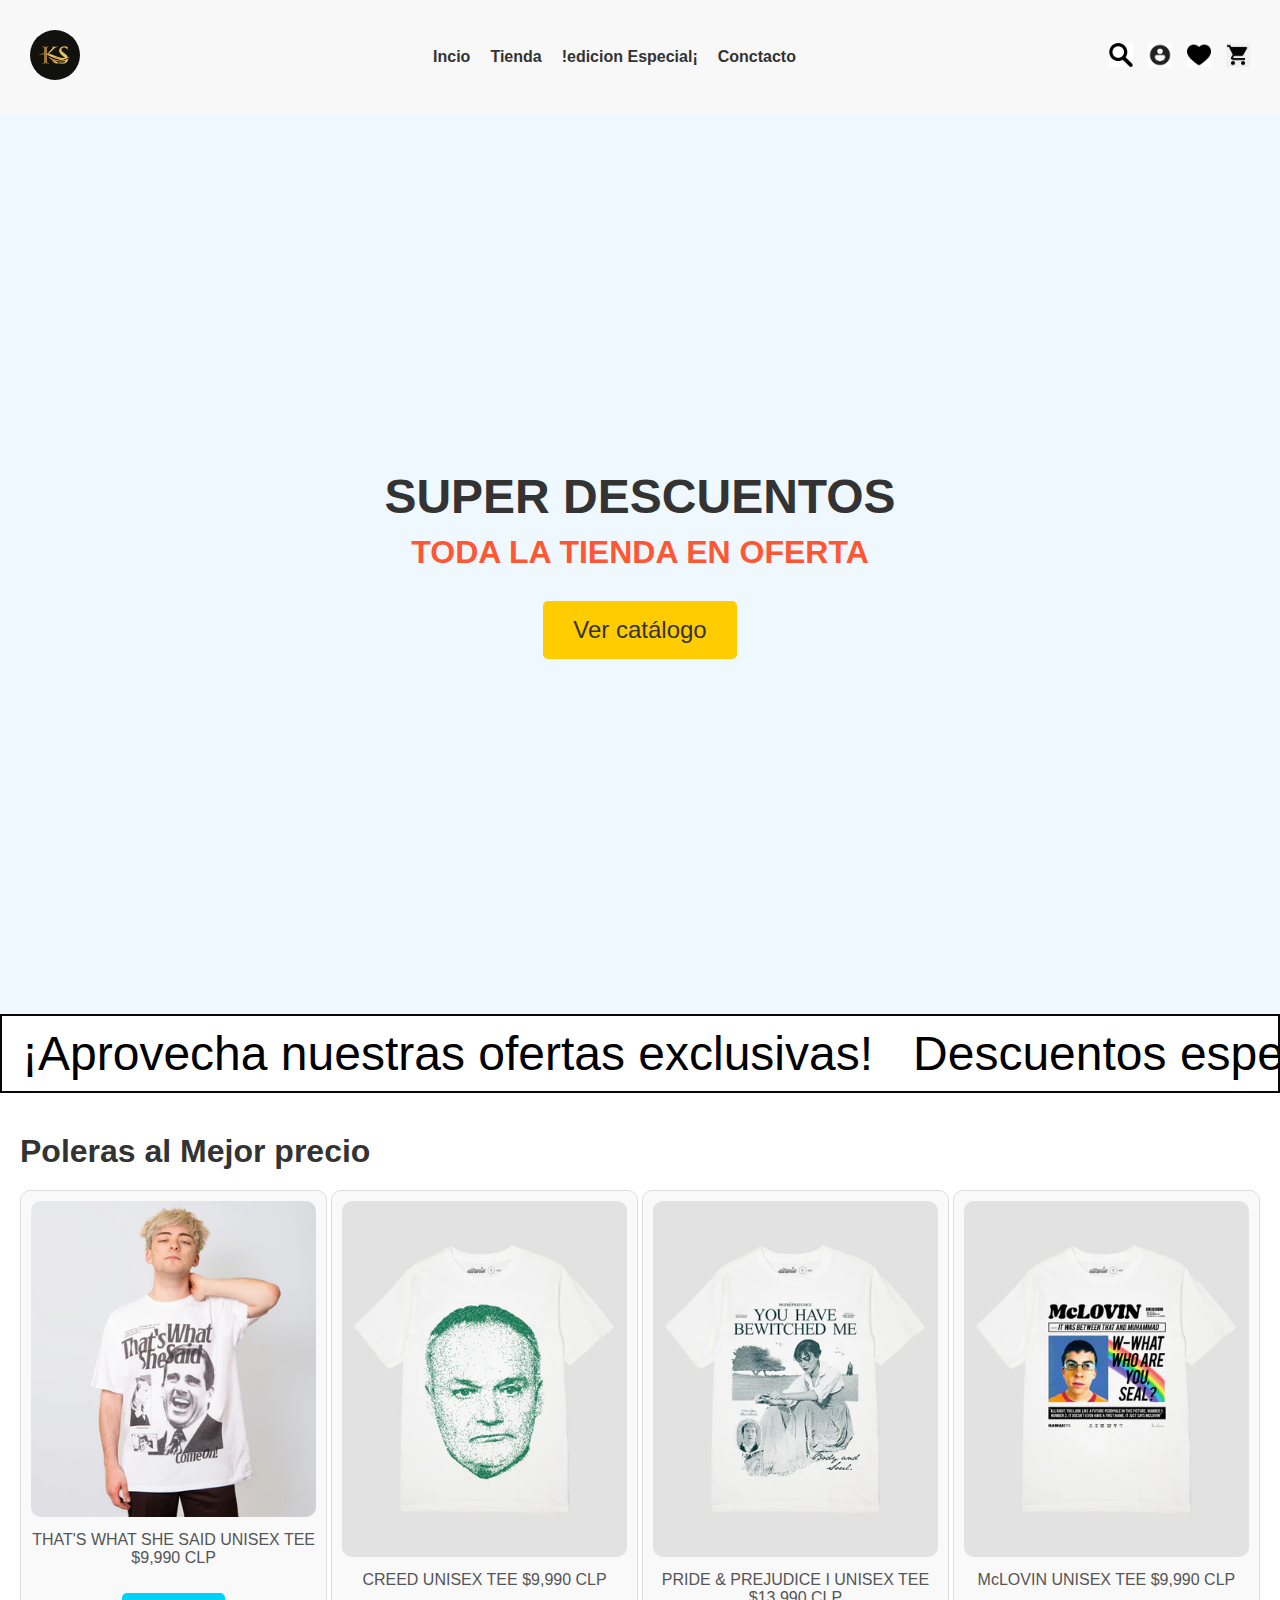
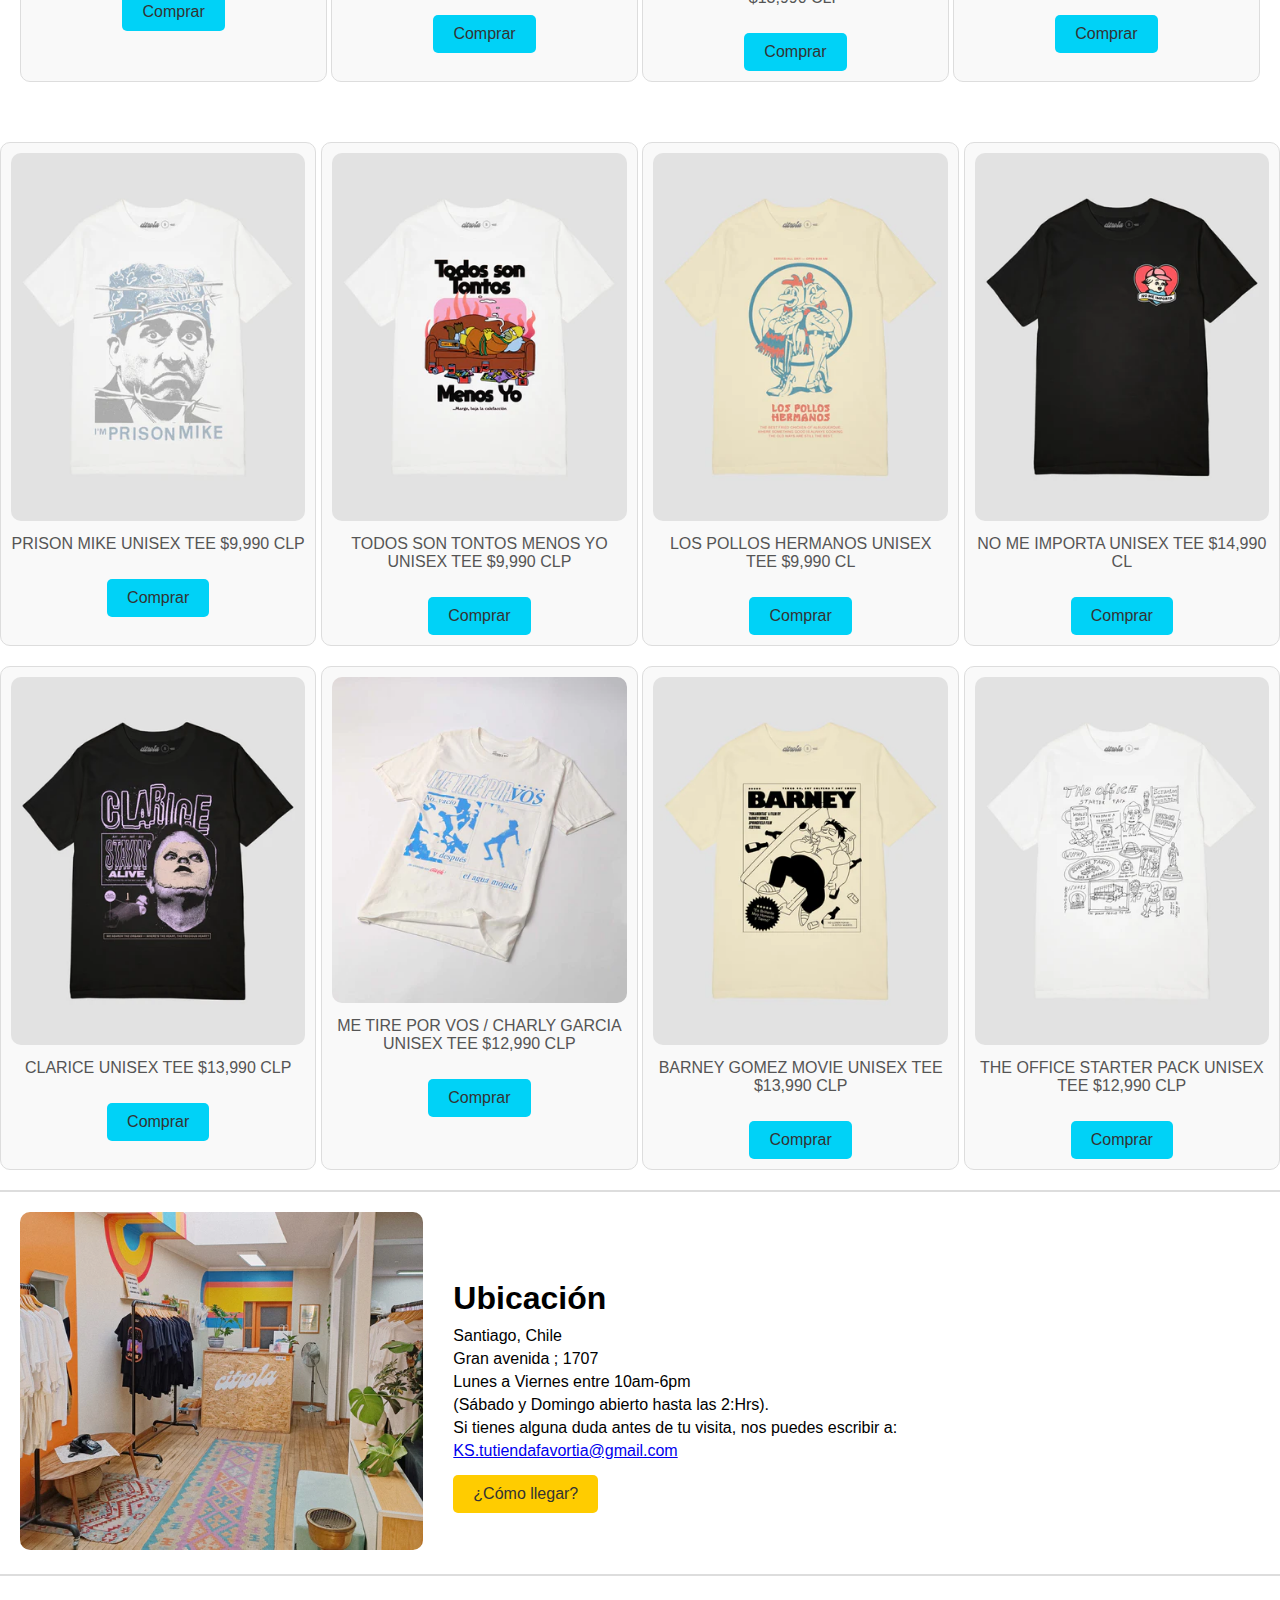
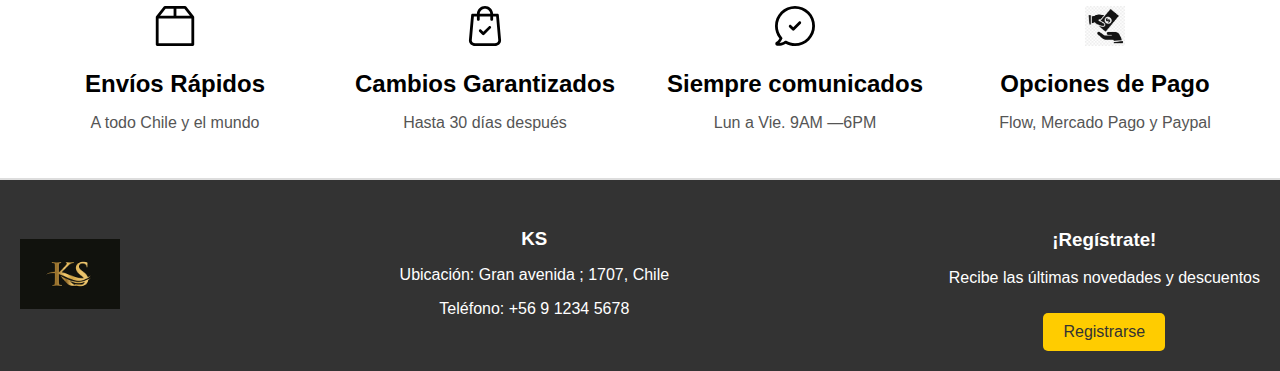
<file: index.html>
<!DOCTYPE html>
<html lang="en">

<head>
    <meta charset="UTF-8">
    <meta name="viewport" content="width=device-width, initial-scale=1.0">
    <link rel="stylesheet" href="style.css">
    <title>KS</title>
</head>

<body>


    <header>
        <nav class="navbar">
            <div class="logo">
                <img src="img/logo.png" alt="Logo">
            </div>
            <ul class="nav-links">
                <li><a href="index.html">Incio</a></li>
                <li><a href="tienda.html">Tienda</a></li>
                <li><a href="ediion.html">!edicion Especial¡</a></li>
                <li><a href="conctacto.html">Conctacto</a></li>
            </ul>
            <div class="icons">
                <div class="icon-wrapper">
                    <a href="#buscar"><img src="img/lupa.png" alt="Buscar"></a>
                    <span class="tooltip">Buscar</span>
                </div>
                <div class="icon-wrapper">
                    <a href="#cuenta"><img src="img/persona.png" alt="Cuenta"></a>
                    <span class="tooltip">Cuenta</span>
                </div>
                <div class="icon-wrapper">
                    <a href="#favoritos"><img src="img/corazon.png" alt="Favoritos"></a>
                    <span class="tooltip">Favoritos</span>
                </div>
                <div class="icon-wrapper">
                    <a href="#carrito"><img src="img/carrito.png" alt="Carrito"></a>
                    <span class="tooltip">Carrito</span>
                </div>
            </div>
        </nav>
    </header>





    <div class="welcome-message">
        <h1>SUPER DESCUENTOS</h1>
        <h2>TODA LA TIENDA EN OFERTA</h2>
        <a href="tienda.html" class="btn-catalogo">Ver catálogo</a>
    </div>



    <div class="marquee">
        <div class="marquee-content">
            <p>¡Aprovecha nuestras ofertas exclusivas!</p>
            <p>Descuentos especiales en toda la tienda, al mejor precio siempre.</p>
        </div>
    </div>






    <div class="productos">
        <h2>Poleras al Mejor precio</h2>
        <div class="producto-grid">
            <div class="producto">
                <img src="img/poleraa1.webp" alt="Producto 1">
                <p>THAT'S WHAT SHE SAID UNISEX TEE
                    $9,990 CLP</p>
                <a href="#" class="btn-comprar">Comprar</a>
            </div>
            <div class="producto">
                <img src="img/polera2.webp" alt="Producto 2">
                <p>CREED UNISEX TEE
                    $9,990 CLP
                </p>
                <a href="#" class="btn-comprar">Comprar</a>
            </div>
            <div class="producto">
                <img src="img/polera3.webp" alt="Producto 3">
                <p>PRIDE & PREJUDICE I UNISEX TEE
                    $13,990 CLP</p>
                <a href="#" class="btn-comprar">Comprar</a>
            </div>
            <div class="producto">
                <img src="img/polera4.webp" alt="Producto 4">
                <p>McLOVIN UNISEX TEE
                    $9,990 CLP</p>
                <a href="#" class="btn-comprar">Comprar</a>
            </div>
        </div>
    </div>








    <div class="producto-grid">
        <div class="producto">
            <img src="img/polera5.webp" alt="Producto 5">
            <p>PRISON MIKE UNISEX TEE
                $9,990 CLP</p>
            <a href="#" class="btn-comprar">Comprar</a>
        </div>
        <div class="producto">
            <img src="img/polera6.webp" alt="Producto 6">
            <p>TODOS SON TONTOS MENOS YO UNISEX TEE
                $9,990 CLP</p>
            <a href="#" class="btn-comprar">Comprar</a>
        </div>
        <div class="producto">
            <img src="img/polera7.webp" alt="Producto 7">
            <p>LOS POLLOS HERMANOS UNISEX TEE
                $9,990 CL</p>
            <a href="#" class="btn-comprar">Comprar</a>
        </div>
        <div class="producto">
            <img src="img/polera88.webp" alt="Producto 8">
            <p>NO ME IMPORTA UNISEX TEE
                $14,990 CL</p>
            <a href="#" class="btn-comprar">Comprar</a>
        </div>
    </div>



    <div class="producto-grid">
        <div class="producto">
            <img src="img/polera9.webp" alt="Producto 9">
            <p>CLARICE UNISEX TEE
                $13,990 CLP</p>
            <a href="#" class="btn-comprar">Comprar</a>
        </div>
        <div class="producto">
            <img src="img/polra10.webp" alt="Producto 10">
            <p>ME TIRE POR VOS / CHARLY GARCIA UNISEX TEE
                $12,990 CLP</p>
            <a href="#" class="btn-comprar">Comprar</a>
        </div>
        <div class="producto">
            <img src="img/polera11.webp" alt="Producto 11">
            <p>BARNEY GOMEZ MOVIE UNISEX TEE
                $13,990 CLP</p>
            <a href="#" class="btn-comprar">Comprar</a>
        </div>
        <div class="producto">
            <img src="img/polera12.webp" alt="Producto 12">
            <p>THE OFFICE STARTER PACK UNISEX TEE
                $12,990 CLP</p>
            <a href="#" class="btn-comprar">Comprar</a>
        </div>
    </div>




    <hr class="separator">

    <div class="ubicacion">
        <div class="ubicacion-imagen">
            <img src="img/localnewnenw.webp" alt="Tienda">
        </div>
        <div class="ubicacion-info">
            <h2>Ubicación</h2>
            <p>Santiago, Chile</p>
            <p>Gran avenida ; 1707</p>
            <p>Lunes a Viernes entre 10am-6pm</p>
            <p>(Sábado y Domingo abierto hasta las 2:Hrs).</p>
            <p>Si tienes alguna duda antes de tu visita, nos puedes escribir a:</p>
            <p><a href="mailto:contacto@tiendacitrola.com">KS.tutiendafavortia@gmail.com</a></p>
            <a href="https://www.google.com/maps" class="btn-maps" target="_blank">¿Cómo llegar?</a>
        </div>
    </div>







    <hr class="separator">

<div class="items">
    <div class="item">
        <img src="img/envos.svg" alt="Envíos Rápidos">
        <h3>Envíos Rápidos</h3>
        <p>A todo Chile y el mundo</p>
    </div>
    <div class="item">
        <img src="img/cambios.svg" alt="Cambios Garantizados">
        <h3>Cambios Garantizados</h3>
        <p>Hasta 30 días después</p>
    </div>
    <div class="item">
        <img src="img/comunicados.svg" alt="Siempre comunicados">
        <h3>Siempre comunicados</h3>
        <p>Lun a Vie. 9AM —6PM</p>
    </div>
    <div class="item">
        <img src="img/pagoss.png" alt="Opciones de Pago">
        <h3>Opciones de Pago</h3>
        <p>Flow, Mercado Pago y Paypal</p>
    </div>
</div>

<hr class="separator">




<footer class="footer">
    <div class="footer-content">
        <div class="footer-logo">
            <img src="img/logo.png" alt="Logo de la Empresa">
        </div>
        <div class="footer-info">
            <h3>KS</h3>
            <p>Ubicación: Gran avenida ; 1707, Chile</p>
            <p>Teléfono: +56 9 1234 5678</p>
        </div>
        <div class="footer-registration">
            <h3>¡Regístrate!</h3>
            <p>Recibe las últimas novedades y descuentos</p>
            <a href="#" class="btn-register">Registrarse</a>
        </div>
    </div>
</footer>








    <script src="scrpits.js"></script>
</body>

</html>
</file>
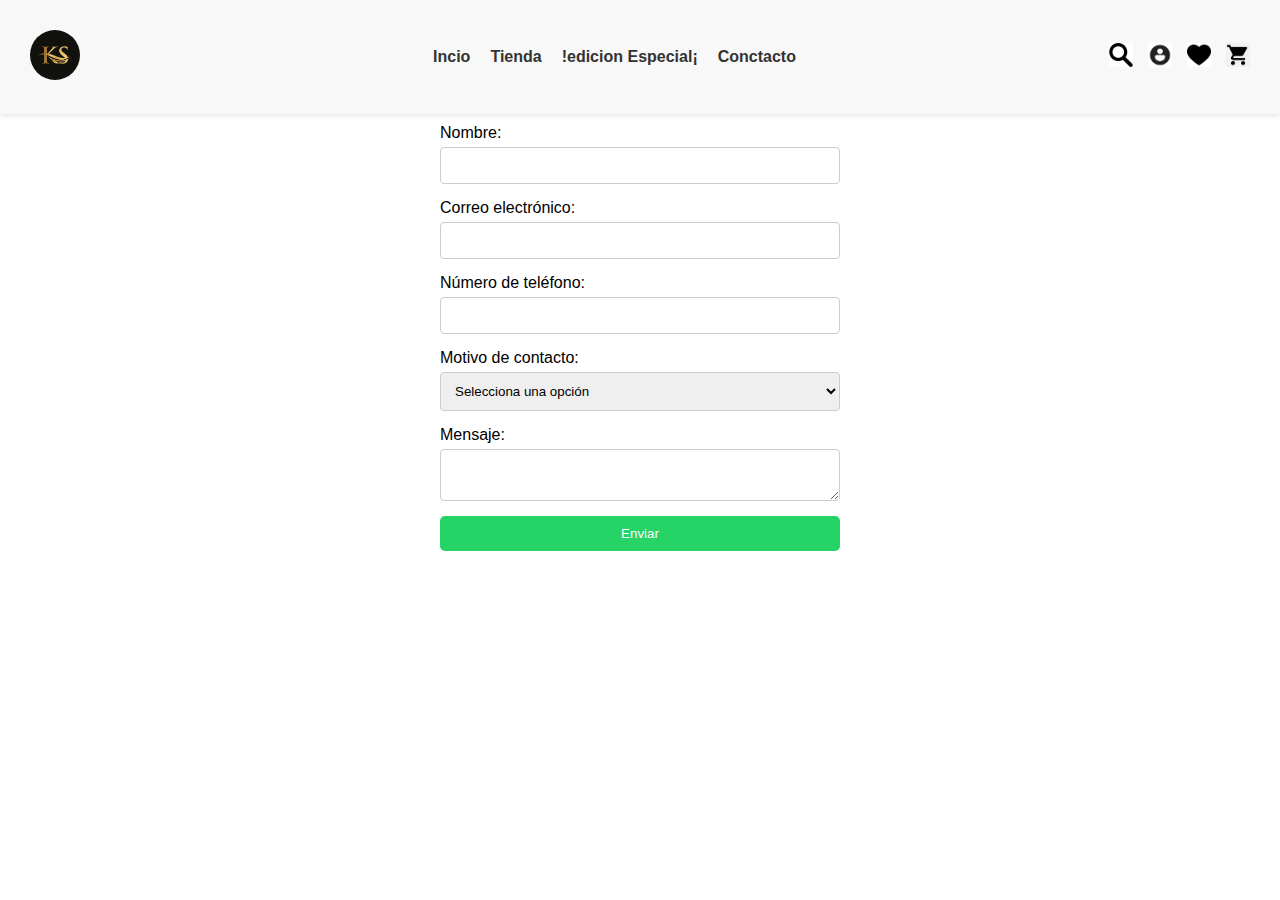
<file: conctacto.html>
<!DOCTYPE html>
<html lang="en">
<head>
    <meta charset="UTF-8">
    <meta name="viewport" content="width=device-width, initial-scale=1.0">
    <link rel="stylesheet" href="concatco.css">
    <title>KS</title>
</head>
<body>
    <header>
        <nav class="navbar">
            <div class="logo">
                <img src="img/logo.png" alt="Logo">
            </div>
            <ul class="nav-links">
                <li><a href="index.html">Incio</a></li>
                <li><a href="tienda.html">Tienda</a></li>
                <li><a href="ediion.html">!edicion Especial¡</a></li>
                <li><a href="conctacto.html">Conctacto</a></li>
            </ul>
            <div class="icons">
                <div class="icon-wrapper">
                    <a href="#buscar"><img src="img/lupa.png" alt="Buscar"></a>
                    <span class="tooltip">Buscar</span>
                </div>
                <div class="icon-wrapper">
                    <a href="#cuenta"><img src="img/persona.png" alt="Cuenta"></a>
                    <span class="tooltip">Cuenta</span>
                </div>
                <div class="icon-wrapper">
                    <a href="#favoritos"><img src="img/corazon.png" alt="Favoritos"></a>
                    <span class="tooltip">Favoritos</span>
                </div>
                <div class="icon-wrapper">
                    <a href="#carrito"><img src="img/carrito.png" alt="Carrito"></a>
                    <span class="tooltip">Carrito</span>
                </div>
            </div>
        </nav>
    </header>






    <form id="contact-form" action="https://formspree.io/f/YOUR_FORM_ID" method="POST" onsubmit="clearForm()">
        <label for="name">Nombre:</label>
        <input type="text" id="name" name="name" required>
    
        <label for="email">Correo electrónico:</label>
        <input type="email" id="email" name="email" required>
    
        <label for="phone">Número de teléfono:</label>
        <input type="tel" id="phone" name="phone" required>
    
        <label for="reason">Motivo de contacto:</label>
        <select id="reason" name="reason" required>
            <option value="" disabled selected>Selecciona una opción</option>
            <option value="consulta">Consulta</option>
            <option value="sugerencia">Sugerencia</option>
            <option value="soporte">Soporte</option>
            <option value="otro">Otro</option>
        </select>
    
        <label for="message">Mensaje:</label>
        <textarea id="message" name="message" required></textarea>
    
        <button type="submit">Enviar</button>
    </form>
    
    
    
    <script src="scrpits.js"></script>
</body>
</html>
</file>
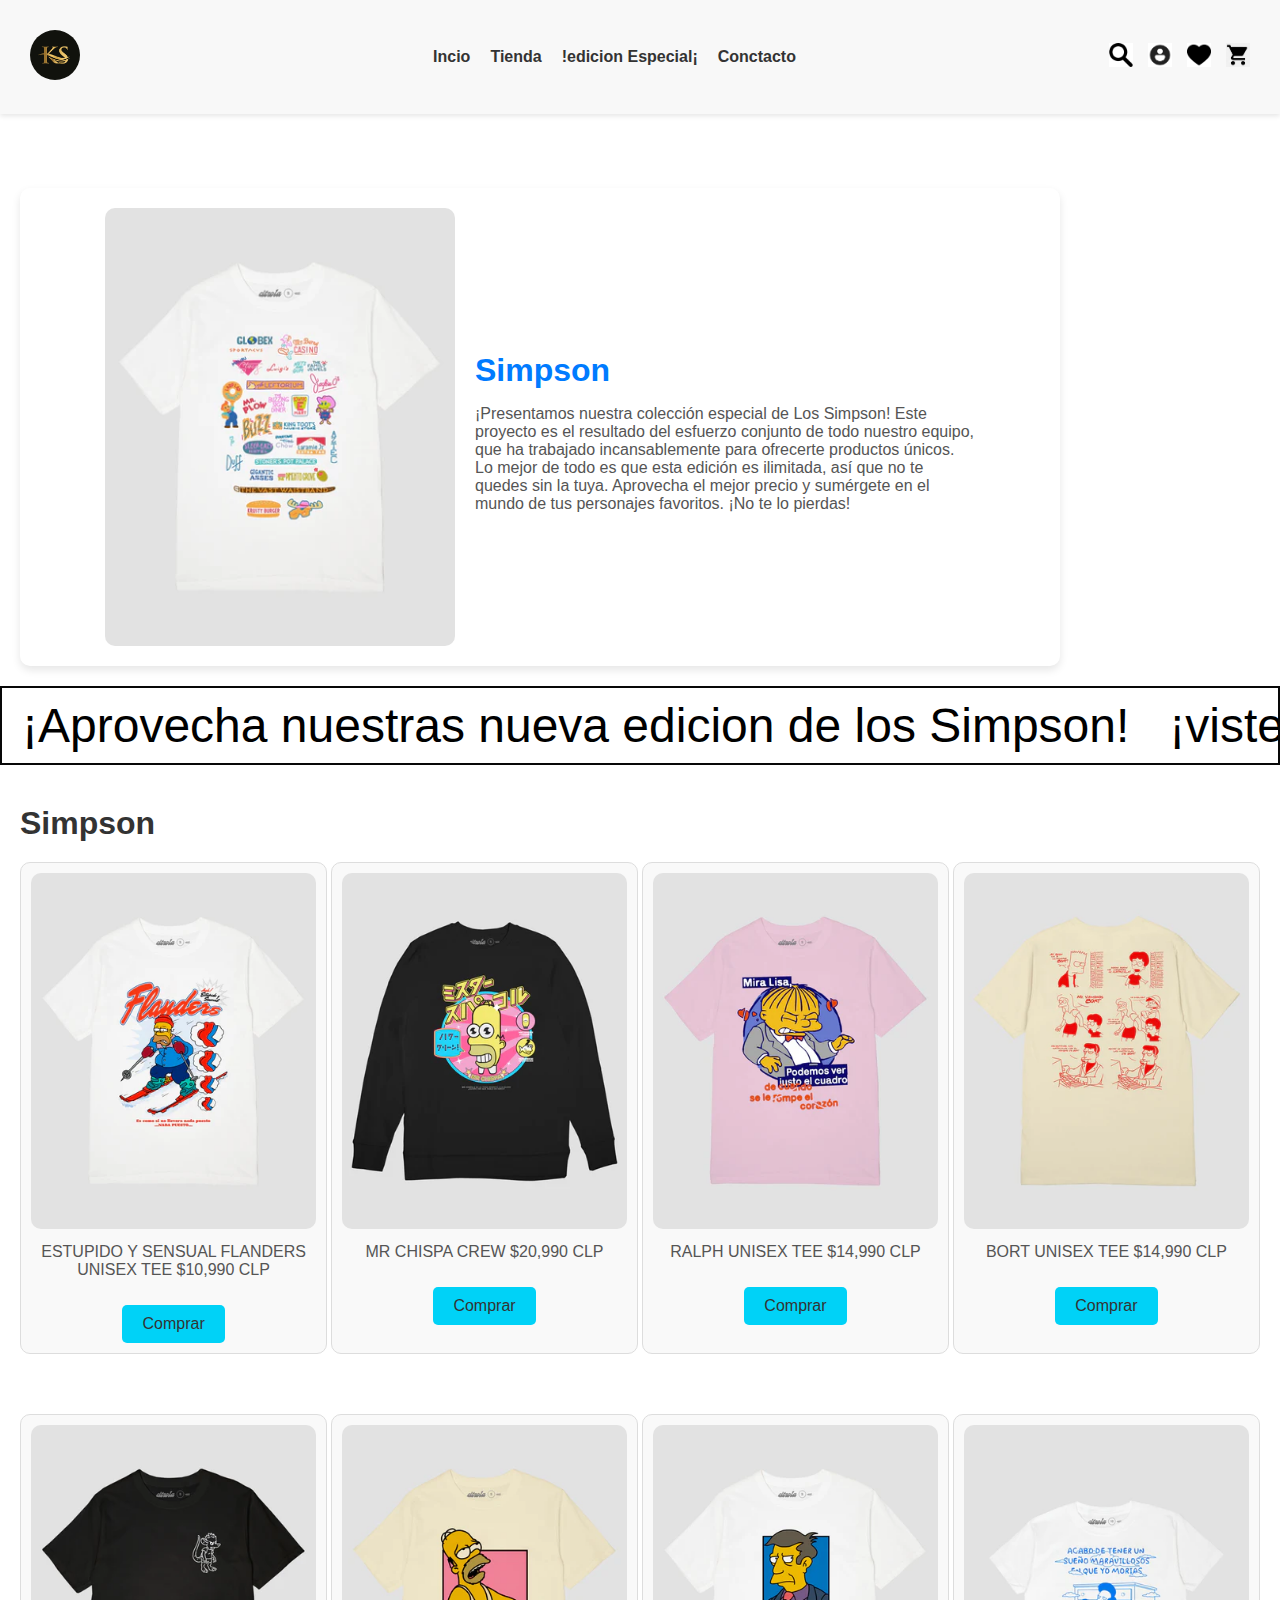
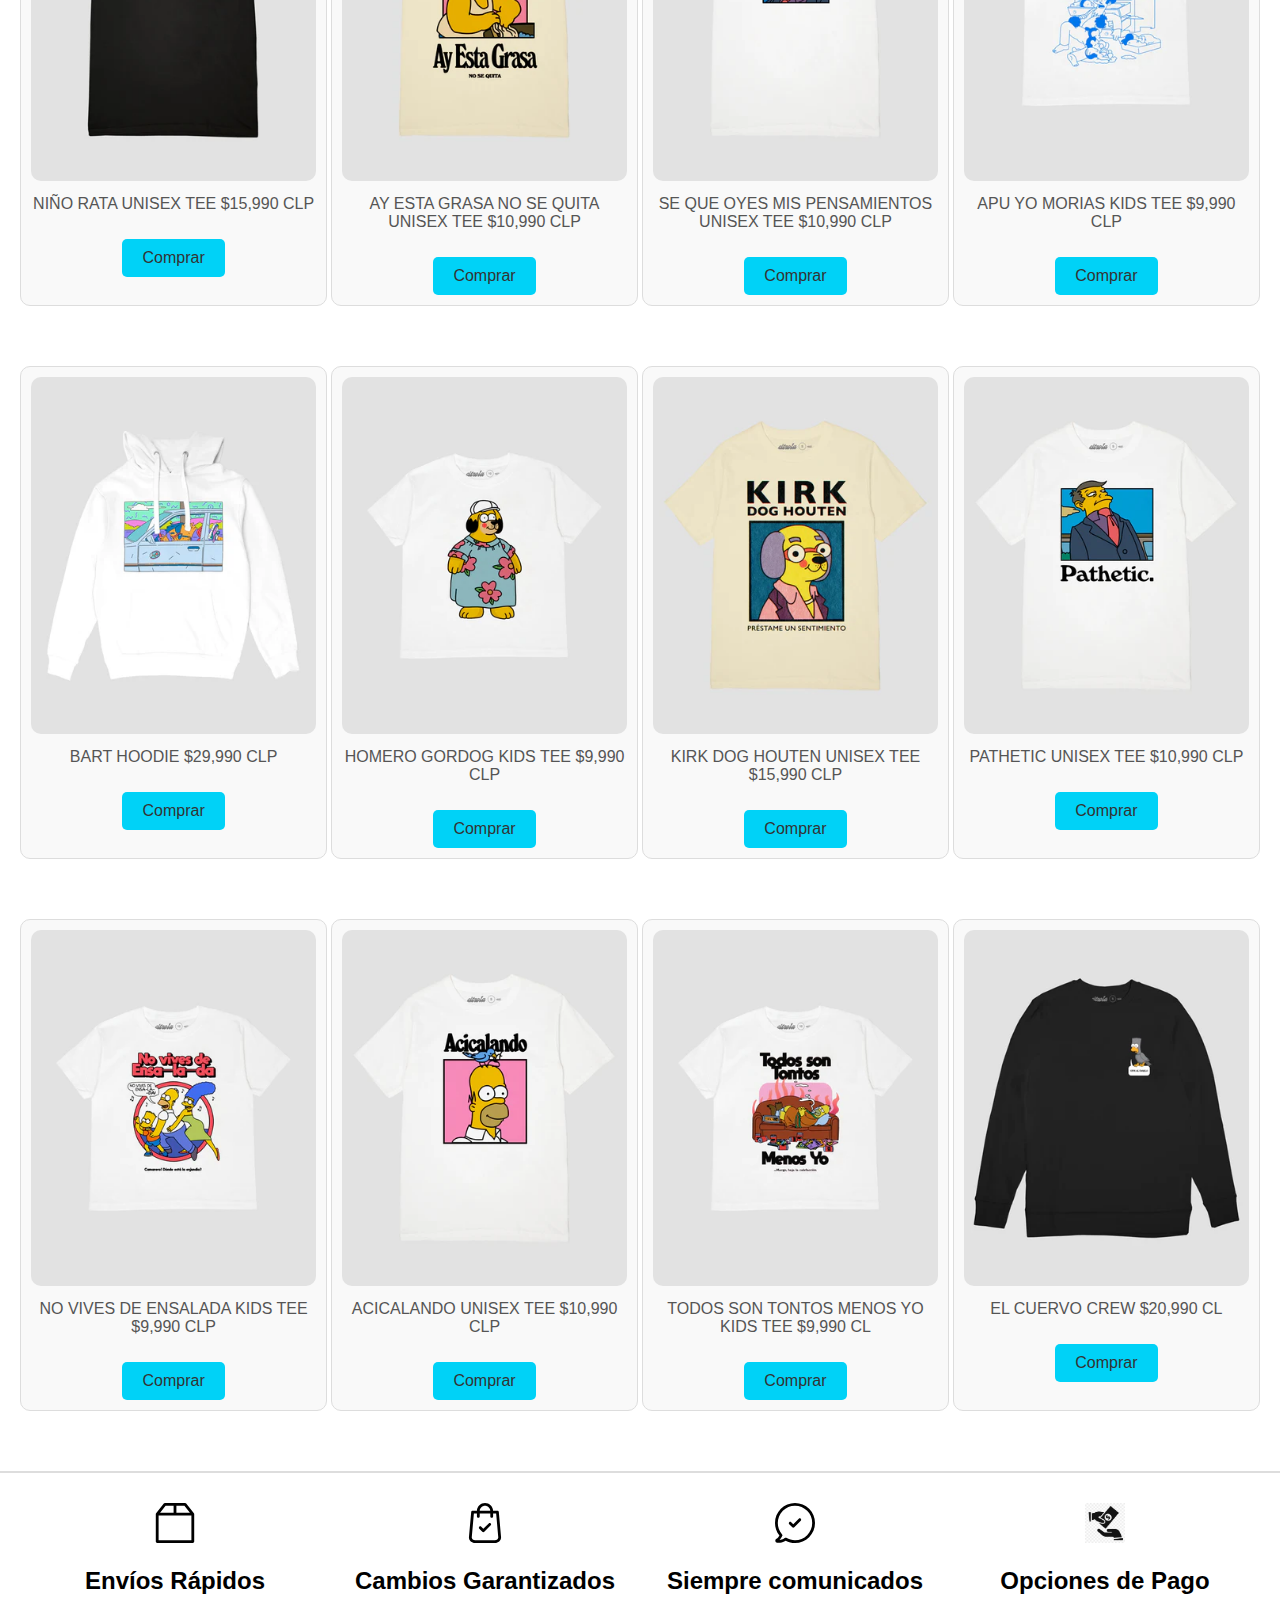
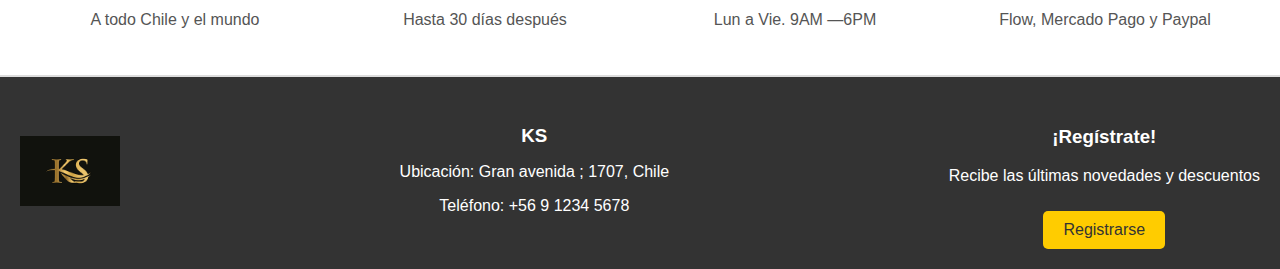
<file: ediion.html>
<!DOCTYPE html>
<html lang="en">

<head>
    <meta charset="UTF-8">
    <meta name="viewport" content="width=device-width, initial-scale=1.0">
    <link rel="stylesheet" href="edicion.css">
    <title>KS</title>
</head>

<body>



    <header>
        <nav class="navbar">
            <div class="logo">
                <img src="img/logo.png" alt="Logo">
            </div>
            <ul class="nav-links">
                <li><a href="index.html">Incio</a></li>
                <li><a href="tienda.html">Tienda</a></li>
                <li><a href="ediion.html">!edicion Especial¡</a></li>
                <li><a href="conctacto.html">Conctacto</a></li>
            </ul>
            <div class="icons">
                <div class="icon-wrapper">
                    <a href="#buscar"><img src="img/lupa.png" alt="Buscar"></a>
                    <span class="tooltip">Buscar</span>
                </div>
                <div class="icon-wrapper">
                    <a href="#cuenta"><img src="img/persona.png" alt="Cuenta"></a>
                    <span class="tooltip">Cuenta</span>
                </div>
                <div class="icon-wrapper">
                    <a href="#favoritos"><img src="img/corazon.png" alt="Favoritos"></a>
                    <span class="tooltip">Favoritos</span>
                </div>
                <div class="icon-wrapper">
                    <a href="#carrito"><img src="img/carrito.png" alt="Carrito"></a>
                    <span class="tooltip">Carrito</span>
                </div>
            </div>
        </nav>
    </header>
    <br>
    <br>
    <br>














    <div class="info-section">
        <img src="img/polera01.webp" alt="Descripción de la imagen" class="info-image">
        <div class="info-text">
            <h2>Simpson</h2>
            <p>¡Presentamos nuestra colección especial de Los Simpson! Este proyecto es el resultado del esfuerzo
                conjunto de todo nuestro equipo, que ha trabajado incansablemente para ofrecerte productos únicos. Lo
                mejor de todo es que esta edición es ilimitada, así que no te quedes sin la tuya. Aprovecha el mejor
                precio y sumérgete en el mundo de tus personajes favoritos. ¡No te lo pierdas!




            </p>
        </div>
    </div>

    <div class="marquee">
        <div class="marquee-content">
            <p>¡Aprovecha nuestras nueva edicion de los Simpson!</p>
            <p>¡vistete con tu personaje favorito de la saga!.</p>
        </div>
    </div>




    <div class="productos">
        <h2>Simpson</h2>
        <div class="producto-grid">
            <div class="producto">
                <img src="img/sim1.webp" alt="Producto 1">
                <p>ESTUPIDO Y SENSUAL FLANDERS UNISEX TEE
                    $10,990 CLP</p>
                <a href="#" class="btn-comprar">Comprar</a>
            </div>
            <div class="producto">
                <img src="img/sim2.webp" alt="Producto 2">
                <p>MR CHISPA CREW
                    $20,990 CLP
                </p>
                <a href="#" class="btn-comprar">Comprar</a>
            </div>
            <div class="producto">
                <img src="img/sim3.webp" alt="Producto 3">
                <p>RALPH UNISEX TEE
                    $14,990 CLP</p>
                <a href="#" class="btn-comprar">Comprar</a>
            </div>
            <div class="producto">
                <img src="img/sim4.webp" alt="Producto 4">
                <p>BORT UNISEX TEE
                    $14,990 CLP</p>
                <a href="#" class="btn-comprar">Comprar</a>
            </div>
        </div>
    </div>




    <div class="productos">
        
        <div class="producto-grid">
            <div class="producto">
                <img src="img/sim5.webp" alt="Producto 1">
                <p>NIÑO RATA UNISEX TEE
                    $15,990 CLP</p>
                <a href="#" class="btn-comprar">Comprar</a>
            </div>
            <div class="producto">
                <img src="img/sim6.webp" alt="Producto 2">
                <p>AY ESTA GRASA NO SE QUITA UNISEX TEE
                    $10,990 CLP
                </p>
                <a href="#" class="btn-comprar">Comprar</a>
            </div>
            <div class="producto">
                <img src="img/sim7.webp" alt="Producto 3">
                <p>SE QUE OYES MIS PENSAMIENTOS UNISEX TEE
                    $10,990 CLP</p>
                <a href="#" class="btn-comprar">Comprar</a>
            </div>
            <div class="producto">
                <img src="img/sim8.webp" alt="Producto 4">
                <p>APU YO MORIAS KIDS TEE
                    $9,990 CLP</p>
                <a href="#" class="btn-comprar">Comprar</a>
            </div>
        </div>
    </div>






    <div class="productos">
       
        <div class="producto-grid">
            <div class="producto">
                <img src="img/sim9.webp" alt="Producto 1">
                <p>BART HOODIE
                    $29,990 CLP</p>
                <a href="#" class="btn-comprar">Comprar</a>
            </div>
            <div class="producto">
                <img src="img/sim10.webp" alt="Producto 2">
                <p>HOMERO GORDOG KIDS TEE
                    $9,990 CLP
                </p>
                <a href="#" class="btn-comprar">Comprar</a>
            </div>
            <div class="producto">
                <img src="img/sim11.webp" alt="Producto 3">
                <p>KIRK DOG HOUTEN UNISEX TEE
                    $15,990 CLP</p>
                <a href="#" class="btn-comprar">Comprar</a>
            </div>
            <div class="producto">
                <img src="img/sim12.webp" alt="Producto 4">
                <p>PATHETIC UNISEX TEE
                    $10,990 CLP</p>
                <a href="#" class="btn-comprar">Comprar</a>
            </div>
        </div>
    </div>





    <div class="productos">
       
        <div class="producto-grid">
            <div class="producto">
                <img src="img/sim13.webp" alt="Producto 1">
                <p>NO VIVES DE ENSALADA KIDS TEE
                    $9,990 CLP</p>
                <a href="#" class="btn-comprar">Comprar</a>
            </div>
            <div class="producto">
                <img src="img/sim14.webp" alt="Producto 2">
                <p>ACICALANDO UNISEX TEE
                    $10,990 CLP
                </p>
                <a href="#" class="btn-comprar">Comprar</a>
            </div>
            <div class="producto">
                <img src="img/sim15.webp" alt="Producto 3">
                <p>TODOS SON TONTOS MENOS YO KIDS TEE
                    $9,990 CL</p>
                <a href="#" class="btn-comprar">Comprar</a>
            </div>
            <div class="producto">
                <img src="img/sim16.webp" alt="Producto 4">
                <p>EL CUERVO CREW
                    $20,990 CL</p>
                <a href="#" class="btn-comprar">Comprar</a>
            </div>
        </div>
    </div>






    <hr class="separator">

    <div class="items">
        <div class="item">
            <img src="img/envos.svg" alt="Envíos Rápidos">
            <h3>Envíos Rápidos</h3>
            <p>A todo Chile y el mundo</p>
        </div>
        <div class="item">
            <img src="img/cambios.svg" alt="Cambios Garantizados">
            <h3>Cambios Garantizados</h3>
            <p>Hasta 30 días después</p>
        </div>
        <div class="item">
            <img src="img/comunicados.svg" alt="Siempre comunicados">
            <h3>Siempre comunicados</h3>
            <p>Lun a Vie. 9AM —6PM</p>
        </div>
        <div class="item">
            <img src="img/pagoss.png" alt="Opciones de Pago">
            <h3>Opciones de Pago</h3>
            <p>Flow, Mercado Pago y Paypal</p>
        </div>
    </div>
    
    <hr class="separator">





    <footer class="footer">
        <div class="footer-content">
            <div class="footer-logo">
                <img src="img/logo.png" alt="Logo de la Empresa">
            </div>
            <div class="footer-info">
                <h3>KS</h3>
                <p>Ubicación: Gran avenida ; 1707, Chile</p>
                <p>Teléfono: +56 9 1234 5678</p>
            </div>
            <div class="footer-registration">
                <h3>¡Regístrate!</h3>
                <p>Recibe las últimas novedades y descuentos</p>
                <a href="#" class="btn-register">Registrarse</a>
            </div>
        </div>
    </footer>


</body>

</html>
</file>
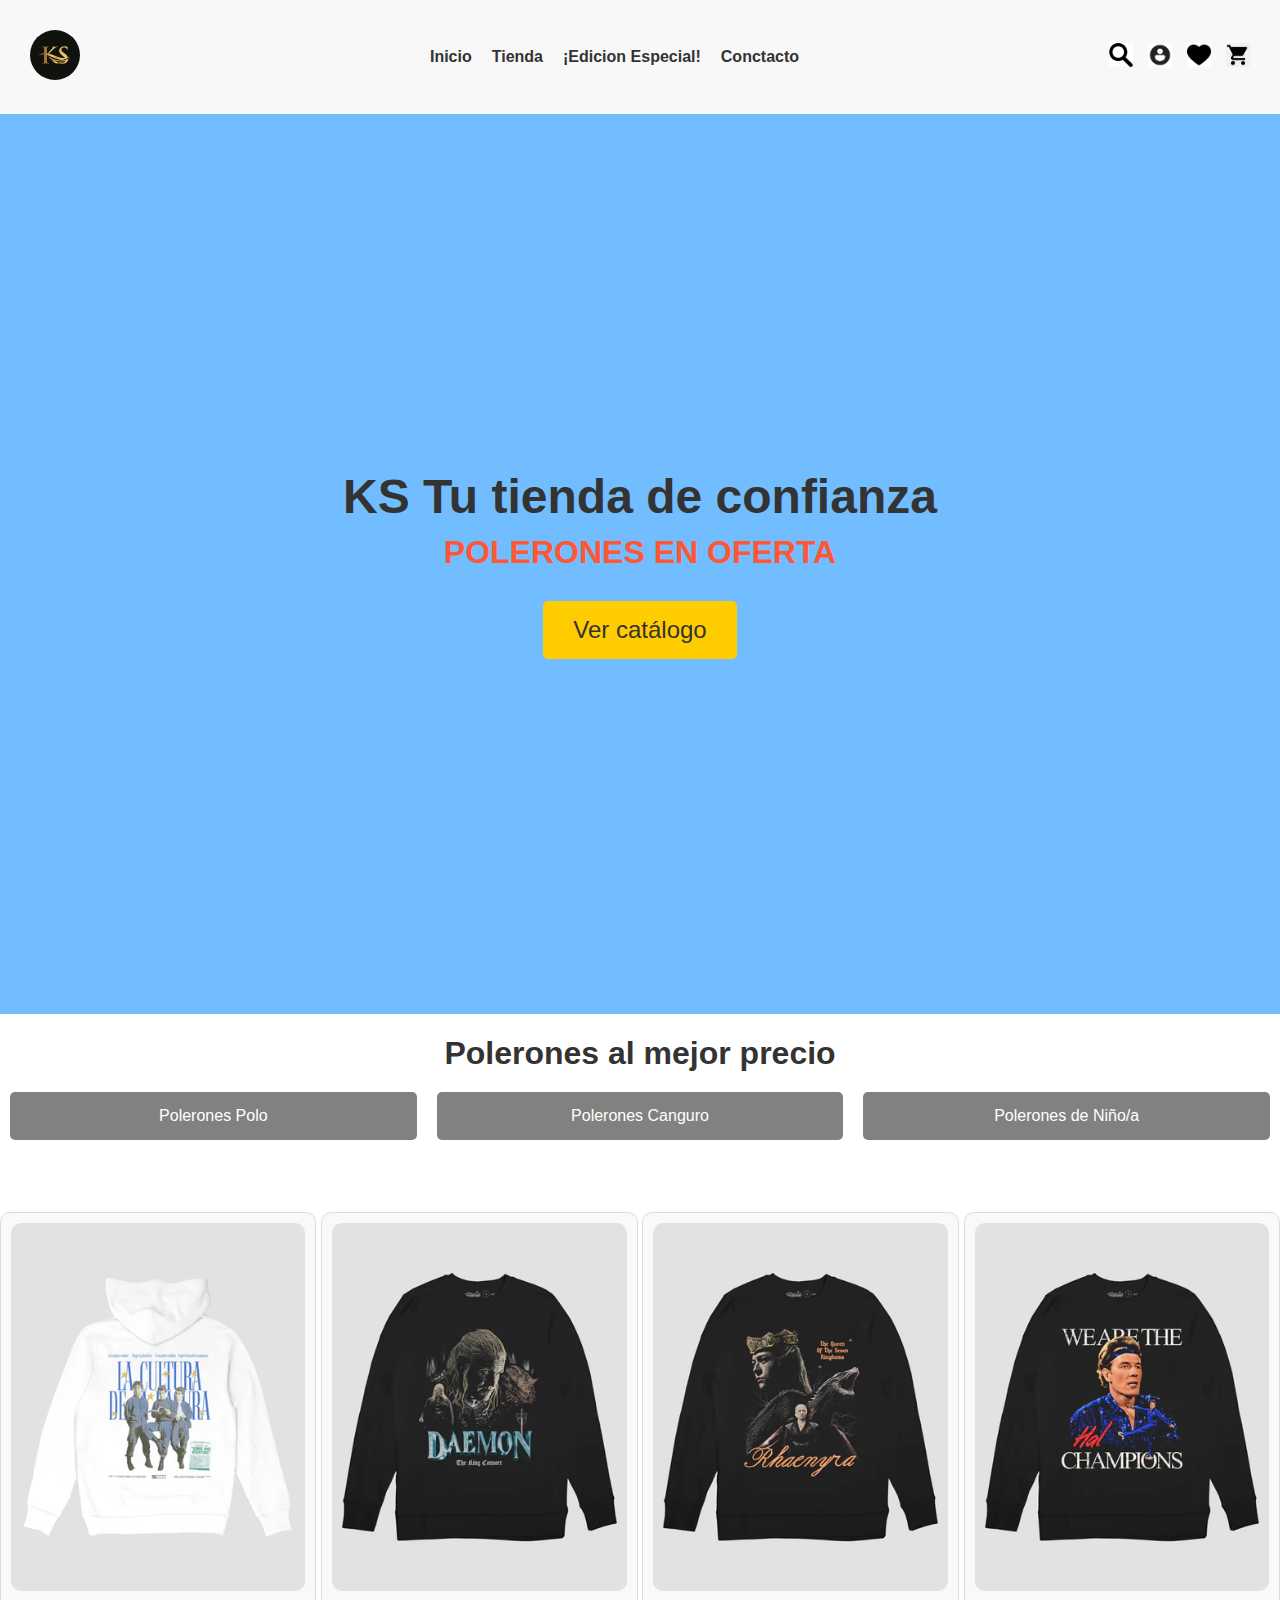
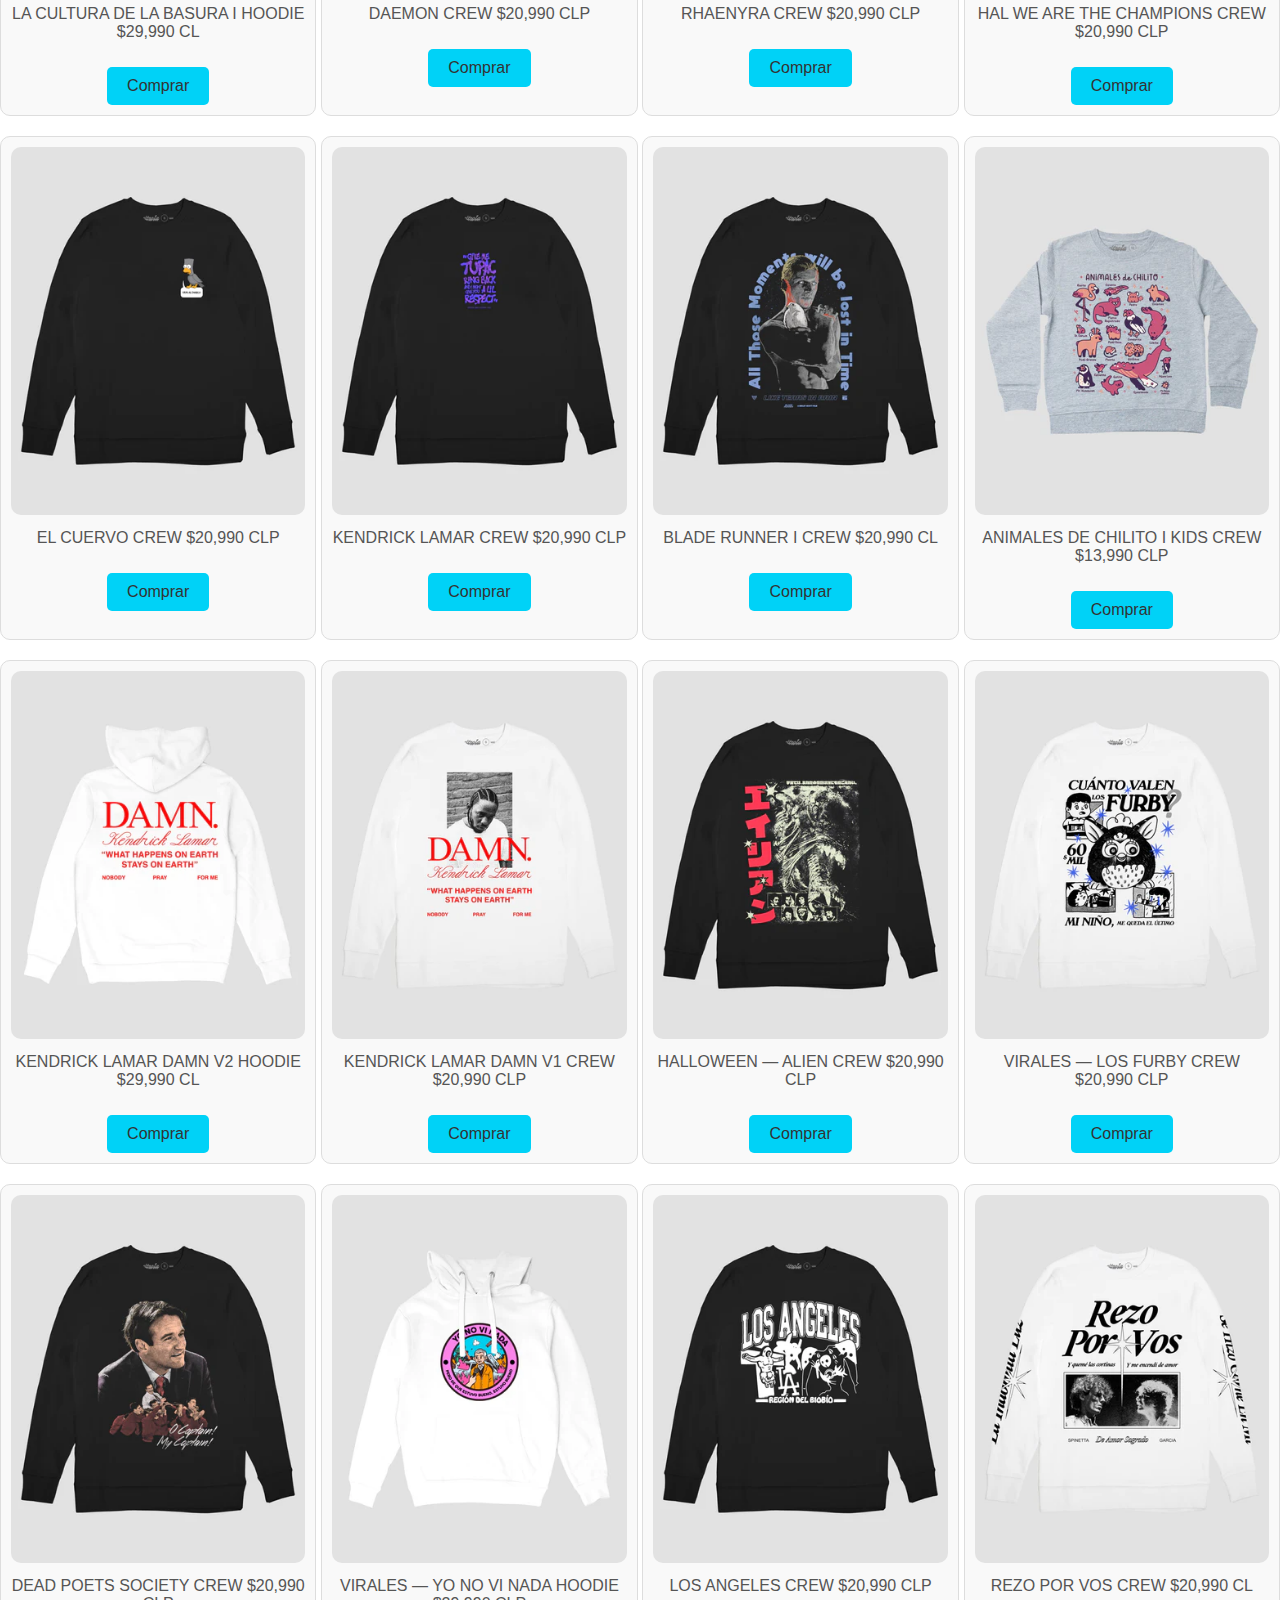
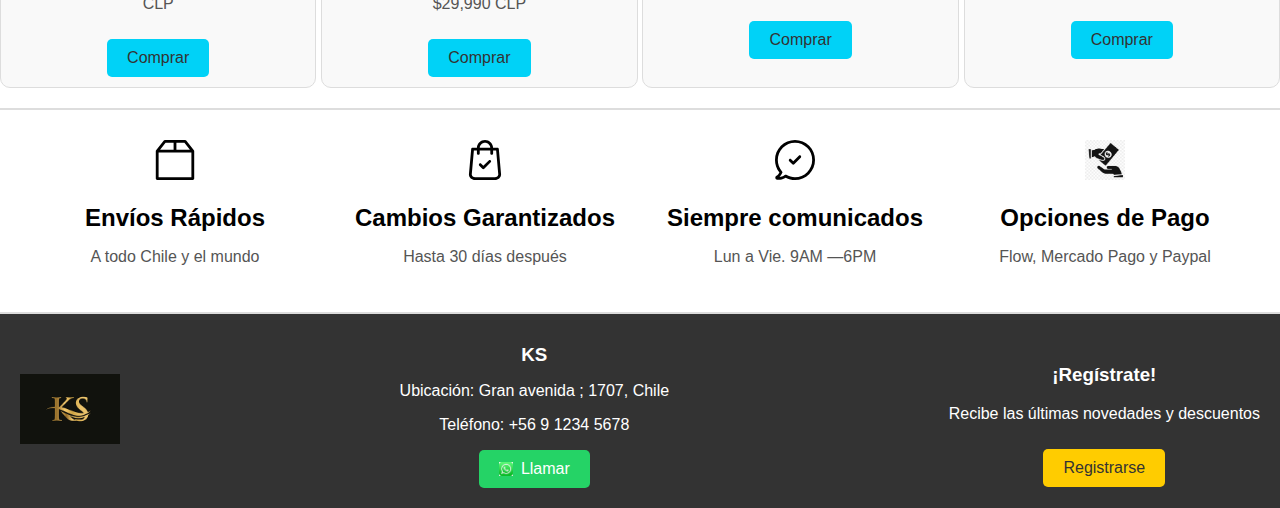
<file: tienda.html>
<!DOCTYPE html>
<html lang="en">
<head>
    <meta charset="UTF-8">
    <meta name="viewport" content="width=device-width, initial-scale=1.0">
    <link rel="stylesheet" href="tienda.css">
    <title>KS</title>
</head>
<body>


    <header>
        <nav class="navbar">
            <div class="logo">
                <img src="img/logo.png" alt="Logo">
            </div>
            <ul class="nav-links">
                <li><a href="index.html">Inicio</a></li>
                <li><a href="tienda.html">Tienda</a></li>
                <li><a href="ediion.html">¡Edicion Especial!</a></li>
                <li><a href="conctacto.html">Conctacto</a></li>
            </ul>
            <div class="icons">
                <div class="icon-wrapper">
                    <a href="#buscar"><img src="img/lupa.png" alt="Buscar"></a>
                    <span class="tooltip">Buscar</span>
                </div>
                <div class="icon-wrapper">
                    <a href="#cuenta"><img src="img/persona.png" alt="Cuenta"></a>
                    <span class="tooltip">Cuenta</span>
                </div>
                <div class="icon-wrapper">
                    <a href="#favoritos"><img src="img/corazon.png" alt="Favoritos"></a>
                    <span class="tooltip">Favoritos</span>
                </div>
                <div class="icon-wrapper">
                    <a href="#carrito"><img src="img/carrito.png" alt="Carrito"></a>
                    <span class="tooltip">Carrito</span>
                </div>
            </div>
        </nav>
    </header>




    <div class="welcome-message">
        <h1>KS Tu tienda de confianza</h1>
        <h2>POLERONES EN OFERTA</h2>
        <a href="tienda.html" class="btn-catalogo">Ver catálogo</a>
    </div>
    



    <div class="container">
        <h1>Polerones al mejor precio</h1>
        <div class="buttons">
            <button class="btn">Polerones Polo</button>
            <button class="btn">Polerones Canguro</button>
            <button class="btn">Polerones de Niño/a</button>
        </div>
    </div>
    <br>
    <br>
    <br>
    <br>
    <div class="producto-grid">
        <div class="producto">
            <img src="img/poleron2s.webp" alt="Producto 5">
            <p>LA CULTURA DE LA BASURA I HOODIE
                $29,990 CL</p>
            <a href="#" class="btn-comprar">Comprar</a>
        </div>
        <div class="producto">
            <img src="img/poleron3s.webp" alt="Producto 6">
            <p>DAEMON CREW
                $20,990 CLP</p>
            <a href="#" class="btn-comprar">Comprar</a>
        </div>
        <div class="producto">
            <img src="img/polerones3s.webp" alt="Producto 7">
            <p>RHAENYRA CREW
                $20,990 CLP</p>
            <a href="#" class="btn-comprar">Comprar</a>
        </div>
        <div class="producto">
            <img src="img/poleron4s.webp" alt="Producto 8">
            <p>HAL WE ARE THE CHAMPIONS CREW
                $20,990 CLP</p>
            <a href="#" class="btn-comprar">Comprar</a>
        </div>
    </div>




    <div class="producto-grid">
        <div class="producto">
            <img src="img/poleron 1.webp" alt="Producto 5">
            <p>EL CUERVO CREW
                $20,990 CLP</p>
            <a href="#" class="btn-comprar">Comprar</a>
        </div>
        <div class="producto">
            <img src="img/poleron5s.webp" alt="Producto 6">
            <p>KENDRICK LAMAR CREW
                $20,990 CLP</p>
            <a href="#" class="btn-comprar">Comprar</a>
        </div>
        <div class="producto">
            <img src="img/polerones6s.webp" alt="Producto 7">
            <p>BLADE RUNNER I CREW
                $20,990 CL</p>
            <a href="#" class="btn-comprar">Comprar</a>
        </div>
        <div class="producto">
            <img src="img/polerones7s.webp" alt="Producto 8">
            <p>ANIMALES DE CHILITO I KIDS CREW
                $13,990 CLP</p>
            <a href="#" class="btn-comprar">Comprar</a>
        </div>
    </div>



    <div class="producto-grid">
        <div class="producto">
            <img src="img/poleron8s.webp" alt="Producto 5">
            <p>KENDRICK LAMAR DAMN V2 HOODIE
                $29,990 CL</p>
            <a href="#" class="btn-comprar">Comprar</a>
        </div>
        <div class="producto">
            <img src="img/poleron9s.webp" alt="Producto 6">
            <p>KENDRICK LAMAR DAMN V1 CREW
                $20,990 CLP</p>
            <a href="#" class="btn-comprar">Comprar</a>
        </div>
        <div class="producto">
            <img src="img/poleron10s.webp" alt="Producto 7">
            <p>HALLOWEEN — ALIEN CREW
                $20,990 CLP</p>
            <a href="#" class="btn-comprar">Comprar</a>
        </div>
        <div class="producto">
            <img src="img/polerons11s.webp" alt="Producto 8">
            <p>VIRALES — LOS FURBY CREW
                $20,990 CLP</p>
            <a href="#" class="btn-comprar">Comprar</a>
        </div>
    </div>






    <div class="producto-grid">
        <div class="producto">
            <img src="img/polerons12s.webp" alt="Producto 5">
            <p>DEAD POETS SOCIETY CREW
                $20,990 CLP</p>
            <a href="#" class="btn-comprar">Comprar</a>
        </div>
        <div class="producto">
            <img src="img/polerones13s.webp" alt="Producto 6">
            <p>VIRALES — YO NO VI NADA HOODIE
                $29,990 CLP</p>
            <a href="#" class="btn-comprar">Comprar</a>
        </div>
        <div class="producto">
            <img src="img/poleron14s.webp" alt="Producto 7">
            <p>LOS ANGELES CREW
                $20,990 CLP</p>
            <a href="#" class="btn-comprar">Comprar</a>
        </div>
        <div class="producto">
            <img src="img/poleron15s.webp" alt="Producto 8">
            <p>REZO POR VOS CREW
                $20,990 CL</p>
            <a href="#" class="btn-comprar">Comprar</a>
        </div>
    </div>





    <hr class="separator">

    <div class="items">
        <div class="item">
            <img src="img/envos.svg" alt="Envíos Rápidos">
            <h3>Envíos Rápidos</h3>
            <p>A todo Chile y el mundo</p>
        </div>
        <div class="item">
            <img src="img/cambios.svg" alt="Cambios Garantizados">
            <h3>Cambios Garantizados</h3>
            <p>Hasta 30 días después</p>
        </div>
        <div class="item">
            <img src="img/comunicados.svg" alt="Siempre comunicados">
            <h3>Siempre comunicados</h3>
            <p>Lun a Vie. 9AM —6PM</p>
        </div>
        <div class="item">
            <img src="img/pagoss.png" alt="Opciones de Pago">
            <h3>Opciones de Pago</h3>
            <p>Flow, Mercado Pago y Paypal</p>
        </div>
    </div>
    
    <hr class="separator">




    
<footer class="footer">
    <div class="footer-content">
        <div class="footer-logo">
            <img src="img/logo.png" alt="Logo de la Empresa">
        </div>
        <div class="footer-info">
            <h3>KS</h3>
            <p>Ubicación: Gran avenida ; 1707, Chile</p>
            <p>Teléfono: +56 9 1234 5678</p>
            <a href="tel:+56 9 1234 5678" class="call-button">
                <img src="img/wsp.jpeg" alt="WhatsApp Logo" class="whatsapp-logo">
                Llamar
            </a>
        </div>
        <div class="footer-registration">
            <h3>¡Regístrate!</h3>
            <p>Recibe las últimas novedades y descuentos</p>
            <a href="#" class="btn-register">Registrarse</a>
        </div>
    </div>
</footer>

</body>
</html>
</file>
<file: style.css>
body {
    margin: 0;
    font-family: Arial, sans-serif;
}

.navbar {
    display: flex;
    justify-content: space-between;
    align-items: center;
    padding: 30px 30px;
    background-color: #f8f8f8;
    box-shadow: 0 2px 5px rgba(0, 0, 0, 0.1);
}

.logo img {
    height: 50px; /* Ajusta según el tamaño deseado */
    width: 50px; /* Asegúrate de que el ancho sea igual al alto */
    border-radius: 50%; /* Hace que la imagen sea redonda */
    object-fit: cover; /* Asegura que la imagen se recorte correctamente */
}

.nav-links {
    list-style: none;
    display: flex;
    gap: 20px;
}

.nav-links li a {
    text-decoration: none;
    color: #333;
    font-weight: bold;
    transition: color 0.3s ease, transform 0.2s ease;
}

.nav-links li a:hover {
    color: #007BFF; /* Color que se desea al pasar el ratón */
    transform: translateY(-2px); /* Levanta ligeramente el enlace */
}

.icons {
    display: flex;
    gap: 15px;
    position: relative; /* Para que el tooltip se posicione correctamente */
}

.icon-wrapper {
    position: relative;
}

.icons a img {
    height: 24px; /* Ajusta según el tamaño de tus iconos */
    transition: transform 0.2s ease;
}

.icons a:hover img {
    transform: scale(1.1); /* Aumenta el tamaño del icono al pasar el ratón */
}

.tooltip {
    display: none;
    position: absolute;
    bottom: -25px; /* Ajusta la posición del tooltip */
    left: 50%;
    transform: translateX(-50%);
    background-color: #333;
    color: #fff;
    padding: 5px 10px;
    border-radius: 5px;
    font-size: 12px;
    white-space: nowrap;
    z-index: 10; /* Para asegurarte de que se muestre por encima */
}

.icon-wrapper:hover .tooltip {
    display: block; /* Muestra el tooltip al pasar el ratón */
}







.welcome-message {
    display: flex;
    flex-direction: column; /* Alinea los elementos en columna */
    align-items: center; /* Centra horizontalmente */
    justify-content: center; /* Centra verticalmente */
    height: 100vh; /* Ocupa toda la altura de la pantalla */
    background-color: #f0f8ff; /* Color de fondo */
    text-align: center; /* Centra el texto */
}

.welcome-message h1 {
    font-size: 3em; /* Tamaño de fuente para "SUPER DESCUENTOS" */
    margin: 0; /* Sin margen */
    color: #333; /* Color del texto */
}

.welcome-message h2 {
    font-size: 2em; /* Tamaño de fuente para "TODA LA TIENDA EN OFERTA" */
    margin: 10px 0; /* Margen entre los encabezados */
    color: #ff5733; /* Color destacado */
}

.btn-catalogo {
    display: inline-block; /* Para que el botón tenga un contorno */
    margin-top: 20px; /* Espacio superior del botón */
    padding: 15px 30px; /* Espaciado dentro del botón */
    background-color: #ffcc00; /* Color amarillo del botón */
    color: #333; /* Color del texto del botón */
    text-decoration: none; /* Sin subrayado */
    border-radius: 5px; /* Bordes redondeados */
    font-size: 1.5em; /* Tamaño de fuente del botón */
    transition: background-color 0.3s ease; /* Efecto suave al cambiar el color */
}

.btn-catalogo:hover {
    background-color: #ffd700; /* Color al pasar el ratón sobre el botón */
}







.marquee {
    overflow: hidden; /* Oculta el contenido que sale del contenedor */
    white-space: nowrap; /* Evita que el texto se divida en líneas */
    border: 2px solid #080808; /* Borde de color amarillo */
    background-color: #fff; /* Fondo blanco */
    margin: 0px 0; /* Margen superior e inferior */
    position: relative; /* Para posicionar el contenido dentro */
    font-size: 1.5em; /* Tamaño de fuente general del marquee */
}

.marquee-content {
    display: flex; /* Para alinear los párrafos horizontalmente */
    animation: marquee 10s linear infinite; /* Animación continua */
}

.marquee-content p {
    padding: 10px 20px; /* Espaciado interno */
    margin: 0; /* Sin margen */
    font-size: 2em; /* Tamaño de fuente para las frases */
}

@keyframes marquee {
    0% { transform: translateX(100%); } /* Comienza desde la derecha */
    100% { transform: translateX(-100%); } /* Termina a la izquierda */
}







.productos {
    margin: 40px 20px; /* Margen alrededor de la sección */
}

.productos h2 {
    font-size: 2em; /* Tamaño de fuente del encabezado */
    color: #333; /* Color del texto */
    margin-bottom: 20px; /* Margen inferior del encabezado */
}

.producto-grid {
    display: flex; /* Usar flexbox para alinear los productos */
    justify-content: space-between; /* Espacio entre los productos */
    flex-wrap: wrap; /* Permitir que los elementos se envuelvan */
}

.producto {
    background-color: #f9f9f9; /* Color de fondo para cada producto */
    border: 1px solid #ddd; /* Borde de cada producto */
    border-radius: 10px; /* Bordes redondeados */
    width: 23%; /* Ancho de cada producto */
    margin-bottom: 20px; /* Margen inferior entre filas */
    text-align: center; /* Centrar texto dentro del cuadrado */
    padding: 10px; /* Espaciado interno */
    transition: transform 0.3s ease; /* Efecto de transformación */
}

.producto:hover {
    transform: scale(1.05); /* Aumenta el tamaño al pasar el ratón */
}

.producto img {
    max-width: 100%; /* Imagen se ajusta al tamaño del cuadrado */
    height: auto; /* Mantiene la proporción de la imagen */
    border-radius: 10px; /* Bordes redondeados para la imagen */
}

.producto p {
    margin-top: 10px; /* Margen superior para la descripción */
    color: #555; /* Color del texto de la descripción */
}

.btn-comprar {
    display: inline-block; /* Para que el botón tenga un contorno */
    margin-top: 10px; /* Margen superior del botón */
    padding: 10px 20px; /* Espaciado dentro del botón */
    background-color: #00d2f7; /* Color amarillo del botón */
    color: #333; /* Color del texto del botón */
    text-decoration: none; /* Sin subrayado */
    border-radius: 5px; /* Bordes redondeados */
    transition: background-color 0.3s ease; /* Efecto suave al cambiar el color */
}

.btn-comprar:hover {
    background-color: #5900ff; /* Color al pasar el ratón sobre el botón */
}






.separator {
    border: 0; /* Sin borde */
    height: 2px; /* Altura de la línea */
    background-color: #ddd; /* Color de la línea */
    margin: 0px 0; /* Margen superior e inferior */
}

.ubicacion {
    display: flex; /* Usar flexbox para alinear la imagen y la info */
    justify-content: space-between; /* Espacio entre imagen y texto */
    align-items: center; /* Centrar verticalmente */
    margin: 20px; /* Margen alrededor de la sección */
}

.ubicacion-imagen {
    flex: 1; /* Toma un ancho proporcional */
    margin-right: 30px; /* Espacio entre imagen y texto */
}

.ubicacion-imagen img {
    width: 100%; /* Imagen se ajusta al contenedor */
    border-radius: 10px; /* Bordes redondeados */
}

.ubicacion-info {
    flex: 2; /* Toma un ancho proporcional mayor */
}

.ubicacion-info h2 {
    font-size: 2em; /* Tamaño de fuente del encabezado */
    margin-bottom: 10px; /* Margen inferior del encabezado */
}

.ubicacion-info p {
    margin: 5px 0; /* Margen superior e inferior para párrafos */
}

.btn-maps {
    display: inline-block; /* Para que el botón tenga un contorno */
    margin-top: 10px; /* Margen superior del botón */
    padding: 10px 20px; /* Espaciado dentro del botón */
    background-color: #ffcc00; /* Color amarillo del botón */
    color: #333; /* Color del texto del botón */
    text-decoration: none; /* Sin subrayado */
    border-radius: 5px; /* Bordes redondeados */
    transition: background-color 0.3s ease; /* Efecto suave al cambiar el color */
}

.btn-maps:hover {
    background-color: #ffd700; /* Color al pasar el ratón sobre el botón */
}







.items {
    display: flex; /* Usar flexbox para alinear los ítems */
    justify-content: space-between; /* Espacio entre ítems */
    margin: 20px; /* Margen alrededor de la sección */
}

.item {
    flex: 1; /* Cada ítem toma un ancho proporcional */
    text-align: center; /* Centrar texto dentro de los ítems */
    padding: 10px; /* Espaciado interno */
}

.item img {
    max-width: 40px; /* Ancho máximo del logo */
    height: auto; /* Mantener proporción de la imagen */
    margin-bottom: 10px; /* Margen inferior entre imagen y texto */
}

.item h3 {
    font-size: 1.5em; /* Tamaño de fuente del título */
    margin: 10px 0; /* Margen superior e inferior del título */
}

.item p {
    color: #555; /* Color del texto de la descripción */
}




.footer {
    background-color: #333; /* Color de fondo del footer */
    color: #fff; /* Color del texto */
    padding: 20px; /* Espaciado interno */
    text-align: center; /* Centrar texto */
}

.footer-content {
    display: flex; /* Usar flexbox para organizar contenido */
    justify-content: space-between; /* Espacio entre columnas */
    align-items: center; /* Centrar verticalmente */
    flex-wrap: wrap; /* Permitir que se envuelva en pantallas pequeñas */
}

.footer-logo img {
    max-width: 100px; /* Ancho máximo del logo */
    height: auto; /* Mantener proporción de la imagen */
}

.footer-info h3 {
    margin: 10px 0; /* Margen para el título */
}

.footer-registration {
    margin-top: 10px; /* Margen superior para la sección de registro */
}

.btn-register {
    display: inline-block; /* Para que el botón tenga un contorno */
    margin-top: 10px; /* Margen superior del botón */
    padding: 10px 20px; /* Espaciado dentro del botón */
    background-color: #ffcc00; /* Color amarillo del botón */
    color: #333; /* Color del texto del botón */
    text-decoration: none; /* Sin subrayado */
    border-radius: 5px; /* Bordes redondeados */
    transition: background-color 0.3s ease; /* Efecto suave al cambiar el color */
}

.btn-register:hover {
    background-color: #ffd700; /* Color al pasar el ratón sobre el botón */
}
</file>
<file: concatco.css>
body {
    margin: 0;
    font-family: Arial, sans-serif;
}

.navbar {
    display: flex;
    justify-content: space-between;
    align-items: center;
    padding: 30px 30px;
    background-color: #f8f8f8;
    box-shadow: 0 2px 5px rgba(0, 0, 0, 0.1);
}

.logo img {
    height: 50px; /* Ajusta según el tamaño deseado */
    width: 50px; /* Asegúrate de que el ancho sea igual al alto */
    border-radius: 50%; /* Hace que la imagen sea redonda */
    object-fit: cover; /* Asegura que la imagen se recorte correctamente */
}

.nav-links {
    list-style: none;
    display: flex;
    gap: 20px;
}

.nav-links li a {
    text-decoration: none;
    color: #333;
    font-weight: bold;
    transition: color 0.3s ease, transform 0.2s ease;
}

.nav-links li a:hover {
    color: #007BFF; /* Color que se desea al pasar el ratón */
    transform: translateY(-2px); /* Levanta ligeramente el enlace */
}

.icons {
    display: flex;
    gap: 15px;
    position: relative; /* Para que el tooltip se posicione correctamente */
}

.icon-wrapper {
    position: relative;
}

.icons a img {
    height: 24px; /* Ajusta según el tamaño de tus iconos */
    transition: transform 0.2s ease;
}

.icons a:hover img {
    transform: scale(1.1); /* Aumenta el tamaño del icono al pasar el ratón */
}

.tooltip {
    display: none;
    position: absolute;
    bottom: -25px; /* Ajusta la posición del tooltip */
    left: 50%;
    transform: translateX(-50%);
    background-color: #333;
    color: #fff;
    padding: 5px 10px;
    border-radius: 5px;
    font-size: 12px;
    white-space: nowrap;
    z-index: 10; /* Para asegurarte de que se muestre por encima */
}

.icon-wrapper:hover .tooltip {
    display: block; /* Muestra el tooltip al pasar el ratón */
}




form {
    display: flex;
    flex-direction: column;
    max-width: 400px;
    margin: auto;
}

label {
    margin-top: 10px;
}

input, textarea, select {
    padding: 10px;
    margin: 5px 0;
    border: 1px solid #ccc;
    border-radius: 4px;
}

button {
    margin-top: 10px;
    padding: 10px;
    background-color: #25D366; /* Color verde de WhatsApp */
    color: white;
    border: none;
    border-radius: 5px;
    cursor: pointer;
}

button:hover {
    background-color: #1DAE6D; /* Color verde más oscuro */
}
</file>
<file: edicion.css>
body {
    margin: 0;
    font-family: Arial, sans-serif;
}

.navbar {
    display: flex;
    justify-content: space-between;
    align-items: center;
    padding: 30px 30px;
    background-color: #f8f8f8;
    box-shadow: 0 2px 5px rgba(0, 0, 0, 0.1);
}

.logo img {
    height: 50px; /* Ajusta según el tamaño deseado */
    width: 50px; /* Asegúrate de que el ancho sea igual al alto */
    border-radius: 50%; /* Hace que la imagen sea redonda */
    object-fit: cover; /* Asegura que la imagen se recorte correctamente */
}

.nav-links {
    list-style: none;
    display: flex;
    gap: 20px;
}

.nav-links li a {
    text-decoration: none;
    color: #333;
    font-weight: bold;
    transition: color 0.3s ease, transform 0.2s ease;
}

.nav-links li a:hover {
    color: #007BFF; /* Color que se desea al pasar el ratón */
    transform: translateY(-2px); /* Levanta ligeramente el enlace */
}

.icons {
    display: flex;
    gap: 15px;
    position: relative; /* Para que el tooltip se posicione correctamente */
}

.icon-wrapper {
    position: relative;
}

.icons a img {
    height: 24px; /* Ajusta según el tamaño de tus iconos */
    transition: transform 0.2s ease;
}

.icons a:hover img {
    transform: scale(1.1); /* Aumenta el tamaño del icono al pasar el ratón */
}

.tooltip {
    display: none;
    position: absolute;
    bottom: -25px; /* Ajusta la posición del tooltip */
    left: 50%;
    transform: translateX(-50%);
    background-color: #333;
    color: #fff;
    padding: 5px 10px;
    border-radius: 5px;
    font-size: 12px;
    white-space: nowrap;
    z-index: 10; /* Para asegurarte de que se muestre por encima */
}

.icon-wrapper:hover .tooltip {
    display: block; /* Muestra el tooltip al pasar el ratón */
}







.titulo{
    text-align: center;
    
  }
  
  
  
  
  
  
  .info-section {
      display: flex;
      align-items: center;
      justify-content: center;
      margin: 20px;
      max-width: 1000px;
      width: 100%;
      background-color: #fff;
      border-radius: 10px;
      padding: 20px;
      box-shadow: 0 4px 8px rgba(0, 0, 0, 0.1);
  }
  
  .info-image {
      width: 50%;
      max-width: 350px;
      border-radius: 10px;
      margin-right: 20px;
  }
  
  .info-text {
      width: 50%;
  }
  
  .info-text h2 {
      font-size: 2rem;
      margin-bottom: 10px;
      color: #007bff;
  }
  
  .info-text p {
      font-size: 1rem;
      color: #555;
  }
  
  /* Responsividad */
  @media (max-width: 768px) {
      .info-section {
          flex-direction: column;
          text-align: center;
      }
  
      .info-image {
          margin-right: 0;
          margin-bottom: 20px;
          width: 80%;
      }
  
      .info-text {
          width: 80%;
      }
  }
  
  /* Animaciones */
  @keyframes fadeIn {
      from {
          opacity: 0;
      }
      to {
          opacity: 1;
      }
  }


  .marquee {
    overflow: hidden; /* Oculta el contenido que sale del contenedor */
    white-space: nowrap; /* Evita que el texto se divida en líneas */
    border: 2px solid #080808; /* Borde de color amarillo */
    background-color: #fff; /* Fondo blanco */
    margin: 0px 0; /* Margen superior e inferior */
    position: relative; /* Para posicionar el contenido dentro */
    font-size: 1.5em; /* Tamaño de fuente general del marquee */
}

.marquee-content {
    display: flex; /* Para alinear los párrafos horizontalmente */
    animation: marquee 10s linear infinite; /* Animación continua */
}

.marquee-content p {
    padding: 10px 20px; /* Espaciado interno */
    margin: 0; /* Sin margen */
    font-size: 2em; /* Tamaño de fuente para las frases */
}

@keyframes marquee {
    0% { transform: translateX(100%); } /* Comienza desde la derecha */
    100% { transform: translateX(-100%); } /* Termina a la izquierda */
}








.productos {
    margin: 40px 20px; /* Margen alrededor de la sección */
}

.productos h2 {
    font-size: 2em; /* Tamaño de fuente del encabezado */
    color: #333; /* Color del texto */
    margin-bottom: 20px; /* Margen inferior del encabezado */
}

.producto-grid {
    display: flex; /* Usar flexbox para alinear los productos */
    justify-content: space-between; /* Espacio entre los productos */
    flex-wrap: wrap; /* Permitir que los elementos se envuelvan */
}

.producto {
    background-color: #f9f9f9; /* Color de fondo para cada producto */
    border: 1px solid #ddd; /* Borde de cada producto */
    border-radius: 10px; /* Bordes redondeados */
    width: 23%; /* Ancho de cada producto */
    margin-bottom: 20px; /* Margen inferior entre filas */
    text-align: center; /* Centrar texto dentro del cuadrado */
    padding: 10px; /* Espaciado interno */
    transition: transform 0.3s ease; /* Efecto de transformación */
}

.producto:hover {
    transform: scale(1.05); /* Aumenta el tamaño al pasar el ratón */
}

.producto img {
    max-width: 100%; /* Imagen se ajusta al tamaño del cuadrado */
    height: auto; /* Mantiene la proporción de la imagen */
    border-radius: 10px; /* Bordes redondeados para la imagen */
}

.producto p {
    margin-top: 10px; /* Margen superior para la descripción */
    color: #555; /* Color del texto de la descripción */
}

.btn-comprar {
    display: inline-block; /* Para que el botón tenga un contorno */
    margin-top: 10px; /* Margen superior del botón */
    padding: 10px 20px; /* Espaciado dentro del botón */
    background-color: #00d2f7; /* Color amarillo del botón */
    color: #333; /* Color del texto del botón */
    text-decoration: none; /* Sin subrayado */
    border-radius: 5px; /* Bordes redondeados */
    transition: background-color 0.3s ease; /* Efecto suave al cambiar el color */
}

.btn-comprar:hover {
    background-color: #5900ff; /* Color al pasar el ratón sobre el botón */
}





.separator {
    border: 0; /* Sin borde */
    height: 2px; /* Altura de la línea */
    background-color: #ddd; /* Color de la línea */
    margin: 0px 0; /* Margen superior e inferior */
}
.items {
    display: flex; /* Usar flexbox para alinear los ítems */
    justify-content: space-between; /* Espacio entre ítems */
    margin: 20px; /* Margen alrededor de la sección */
}

.item {
    flex: 1; /* Cada ítem toma un ancho proporcional */
    text-align: center; /* Centrar texto dentro de los ítems */
    padding: 10px; /* Espaciado interno */
}

.item img {
    max-width: 40px; /* Ancho máximo del logo */
    height: auto; /* Mantener proporción de la imagen */
    margin-bottom: 10px; /* Margen inferior entre imagen y texto */
}

.item h3 {
    font-size: 1.5em; /* Tamaño de fuente del título */
    margin: 10px 0; /* Margen superior e inferior del título */
}

.item p {
    color: #555; /* Color del texto de la descripción */
}







.footer {
    background-color: #333; /* Color de fondo del footer */
    color: #fff; /* Color del texto */
    padding: 20px; /* Espaciado interno */
    text-align: center; /* Centrar texto */
}

.footer-content {
    display: flex; /* Usar flexbox para organizar contenido */
    justify-content: space-between; /* Espacio entre columnas */
    align-items: center; /* Centrar verticalmente */
    flex-wrap: wrap; /* Permitir que se envuelva en pantallas pequeñas */
}

.footer-logo img {
    max-width: 100px; /* Ancho máximo del logo */
    height: auto; /* Mantener proporción de la imagen */
}

.footer-info h3 {
    margin: 10px 0; /* Margen para el título */
}

.footer-registration {
    margin-top: 10px; /* Margen superior para la sección de registro */
}

.btn-register {
    display: inline-block; /* Para que el botón tenga un contorno */
    margin-top: 10px; /* Margen superior del botón */
    padding: 10px 20px; /* Espaciado dentro del botón */
    background-color: #ffcc00; /* Color amarillo del botón */
    color: #333; /* Color del texto del botón */
    text-decoration: none; /* Sin subrayado */
    border-radius: 5px; /* Bordes redondeados */
    transition: background-color 0.3s ease; /* Efecto suave al cambiar el color */
}

.btn-register:hover {
    background-color: #ffd700; /* Color al pasar el ratón sobre el botón */
}
</file>
<file: tienda.css>
body {
    margin: 0;
    font-family: Arial, sans-serif;
}

.navbar {
    display: flex;
    justify-content: space-between;
    align-items: center;
    padding: 30px 30px;
    background-color: #f8f8f8;
    box-shadow: 0 2px 5px rgba(0, 0, 0, 0.1);
}

.logo img {
    height: 50px; /* Ajusta según el tamaño deseado */
    width: 50px; /* Asegúrate de que el ancho sea igual al alto */
    border-radius: 50%; /* Hace que la imagen sea redonda */
    object-fit: cover; /* Asegura que la imagen se recorte correctamente */
}

.nav-links {
    list-style: none;
    display: flex;
    gap: 20px;
}

.nav-links li a {
    text-decoration: none;
    color: #333;
    font-weight: bold;
    transition: color 0.3s ease, transform 0.2s ease;
}

.nav-links li a:hover {
    color: #007BFF; /* Color que se desea al pasar el ratón */
    transform: translateY(-2px); /* Levanta ligeramente el enlace */
}

.icons {
    display: flex;
    gap: 15px;
    position: relative; /* Para que el tooltip se posicione correctamente */
}

.icon-wrapper {
    position: relative;
}

.icons a img {
    height: 24px; /* Ajusta según el tamaño de tus iconos */
    transition: transform 0.2s ease;
}

.icons a:hover img {
    transform: scale(1.1); /* Aumenta el tamaño del icono al pasar el ratón */
}

.tooltip {
    display: none;
    position: absolute;
    bottom: -25px; /* Ajusta la posición del tooltip */
    left: 50%;
    transform: translateX(-50%);
    background-color: #333;
    color: #fff;
    padding: 5px 10px;
    border-radius: 5px;
    font-size: 12px;
    white-space: nowrap;
    z-index: 10; /* Para asegurarte de que se muestre por encima */
}

.icon-wrapper:hover .tooltip {
    display: block; /* Muestra el tooltip al pasar el ratón */
}







.welcome-message {
    display: flex;
    flex-direction: column; /* Alinea los elementos en columna */
    align-items: center; /* Centra horizontalmente */
    justify-content: center; /* Centra verticalmente */
    height: 100vh; /* Ocupa toda la altura de la pantalla */
    background-color: #71bdff; /* Color de fondo */
    text-align: center; /* Centra el texto */
}

.welcome-message h1 {
    font-size: 3em; /* Tamaño de fuente para "SUPER DESCUENTOS" */
    margin: 0; /* Sin margen */
    color: #333; /* Color del texto */
}

.welcome-message h2 {
    font-size: 2em; /* Tamaño de fuente para "TODA LA TIENDA EN OFERTA" */
    margin: 10px 0; /* Margen entre los encabezados */
    color: #ff5733; /* Color destacado */
}

.btn-catalogo {
    display: inline-block; /* Para que el botón tenga un contorno */
    margin-top: 20px; /* Espacio superior del botón */
    padding: 15px 30px; /* Espaciado dentro del botón */
    background-color: #ffcc00; /* Color amarillo del botón */
    color: #333; /* Color del texto del botón */
    text-decoration: none; /* Sin subrayado */
    border-radius: 5px; /* Bordes redondeados */
    font-size: 1.5em; /* Tamaño de fuente del botón */
    transition: background-color 0.3s ease; /* Efecto suave al cambiar el color */
}

.btn-catalogo:hover {
    background-color: #ffd700; /* Color al pasar el ratón sobre el botón */
}








.container {
    text-align: center;
    width: 100%;
}

h1 {
    color: #333;
    margin-bottom: 20px;
}

.buttons {
    display: flex;
    justify-content: space-between; /* Aumenta el espacio entre los botones */
}

.btn {
    flex: 1; /* Hace que los botones ocupen todo el ancho disponible */
    background-color: rgba(3, 3, 3, 0.5); /* Color azul con transparencia */
    color: white;
    border: none;
    border-radius: 5px;
    padding: 15px 0; /* Mayor espacio vertical */
    font-size: 16px;
    cursor: not-allowed; /* Indica que el botón no está habilitado */
    margin: 0 10px; /* Espacio lateral entre botones */
    transition: background-color 0.3s;
}

.btn:hover {
    background-color: rgba(6, 6, 7, 0.7); /* Color más oscuro al pasar el ratón */
}







.productos {
    margin: 40px 20px; /* Margen alrededor de la sección */
}

.productos h2 {
    font-size: 2em; /* Tamaño de fuente del encabezado */
    color: #333; /* Color del texto */
    margin-bottom: 20px; /* Margen inferior del encabezado */
}

.producto-grid {
    display: flex; /* Usar flexbox para alinear los productos */
    justify-content: space-between; /* Espacio entre los productos */
    flex-wrap: wrap; /* Permitir que los elementos se envuelvan */
}

.producto {
    background-color: #f9f9f9; /* Color de fondo para cada producto */
    border: 1px solid #ddd; /* Borde de cada producto */
    border-radius: 10px; /* Bordes redondeados */
    width: 23%; /* Ancho de cada producto */
    margin-bottom: 20px; /* Margen inferior entre filas */
    text-align: center; /* Centrar texto dentro del cuadrado */
    padding: 10px; /* Espaciado interno */
    transition: transform 0.3s ease; /* Efecto de transformación */
}

.producto:hover {
    transform: scale(1.05); /* Aumenta el tamaño al pasar el ratón */
}

.producto img {
    max-width: 100%; /* Imagen se ajusta al tamaño del cuadrado */
    height: auto; /* Mantiene la proporción de la imagen */
    border-radius: 10px; /* Bordes redondeados para la imagen */
}

.producto p {
    margin-top: 10px; /* Margen superior para la descripción */
    color: #555; /* Color del texto de la descripción */
}

.btn-comprar {
    display: inline-block; /* Para que el botón tenga un contorno */
    margin-top: 10px; /* Margen superior del botón */
    padding: 10px 20px; /* Espaciado dentro del botón */
    background-color: #00d2f7; /* Color amarillo del botón */
    color: #333; /* Color del texto del botón */
    text-decoration: none; /* Sin subrayado */
    border-radius: 5px; /* Bordes redondeados */
    transition: background-color 0.3s ease; /* Efecto suave al cambiar el color */
}

.btn-comprar:hover {
    background-color: #5900ff; /* Color al pasar el ratón sobre el botón */
}



.separator {
    border: 0; /* Sin borde */
    height: 2px; /* Altura de la línea */
    background-color: #ddd; /* Color de la línea */
    margin: 0px 0; /* Margen superior e inferior */
}
.items {
    display: flex; /* Usar flexbox para alinear los ítems */
    justify-content: space-between; /* Espacio entre ítems */
    margin: 20px; /* Margen alrededor de la sección */
}

.item {
    flex: 1; /* Cada ítem toma un ancho proporcional */
    text-align: center; /* Centrar texto dentro de los ítems */
    padding: 10px; /* Espaciado interno */
}

.item img {
    max-width: 40px; /* Ancho máximo del logo */
    height: auto; /* Mantener proporción de la imagen */
    margin-bottom: 10px; /* Margen inferior entre imagen y texto */
}

.item h3 {
    font-size: 1.5em; /* Tamaño de fuente del título */
    margin: 10px 0; /* Margen superior e inferior del título */
}

.item p {
    color: #555; /* Color del texto de la descripción */
}









.footer {
    background-color: #333; /* Color de fondo del footer */
    color: #fff; /* Color del texto */
    padding: 20px; /* Espaciado interno */
    text-align: center; /* Centrar texto */
}

.footer-content {
    display: flex; /* Usar flexbox para organizar contenido */
    justify-content: space-between; /* Espacio entre columnas */
    align-items: center; /* Centrar verticalmente */
    flex-wrap: wrap; /* Permitir que se envuelva en pantallas pequeñas */
}

.footer-logo img {
    max-width: 100px; /* Ancho máximo del logo */
    height: auto; /* Mantener proporción de la imagen */
}

.footer-info h3 {
    margin: 10px 0; /* Margen para el título */
}

.footer-registration {
    margin-top: 10px; /* Margen superior para la sección de registro */
}

.btn-register {
    display: inline-block; /* Para que el botón tenga un contorno */
    margin-top: 10px; /* Margen superior del botón */
    padding: 10px 20px; /* Espaciado dentro del botón */
    background-color: #ffcc00; /* Color amarillo del botón */
    color: #333; /* Color del texto del botón */
    text-decoration: none; /* Sin subrayado */
    border-radius: 5px; /* Bordes redondeados */
    transition: background-color 0.3s ease; /* Efecto suave al cambiar el color */
}

.btn-register:hover {
    background-color: #ffd700; /* Color al pasar el ratón sobre el botón */
}


.call-button {
    display: inline-flex;
    align-items: center;
    background-color: #25D366; /* Color verde de WhatsApp */
    color: white;
    padding: 10px 20px;
    border-radius: 5px;
    text-decoration: none;
    font-size: 16px;
}

.call-button:hover {
    background-color: #1DAE6D; /* Color verde más oscuro al pasar el mouse */
}

.whatsapp-logo {
    width: 14px; /* Ajusta el tamaño según tus necesidades */
    height: auto;
    margin-right: 8px; /* Espacio entre el logo y el texto */
}
</file>
